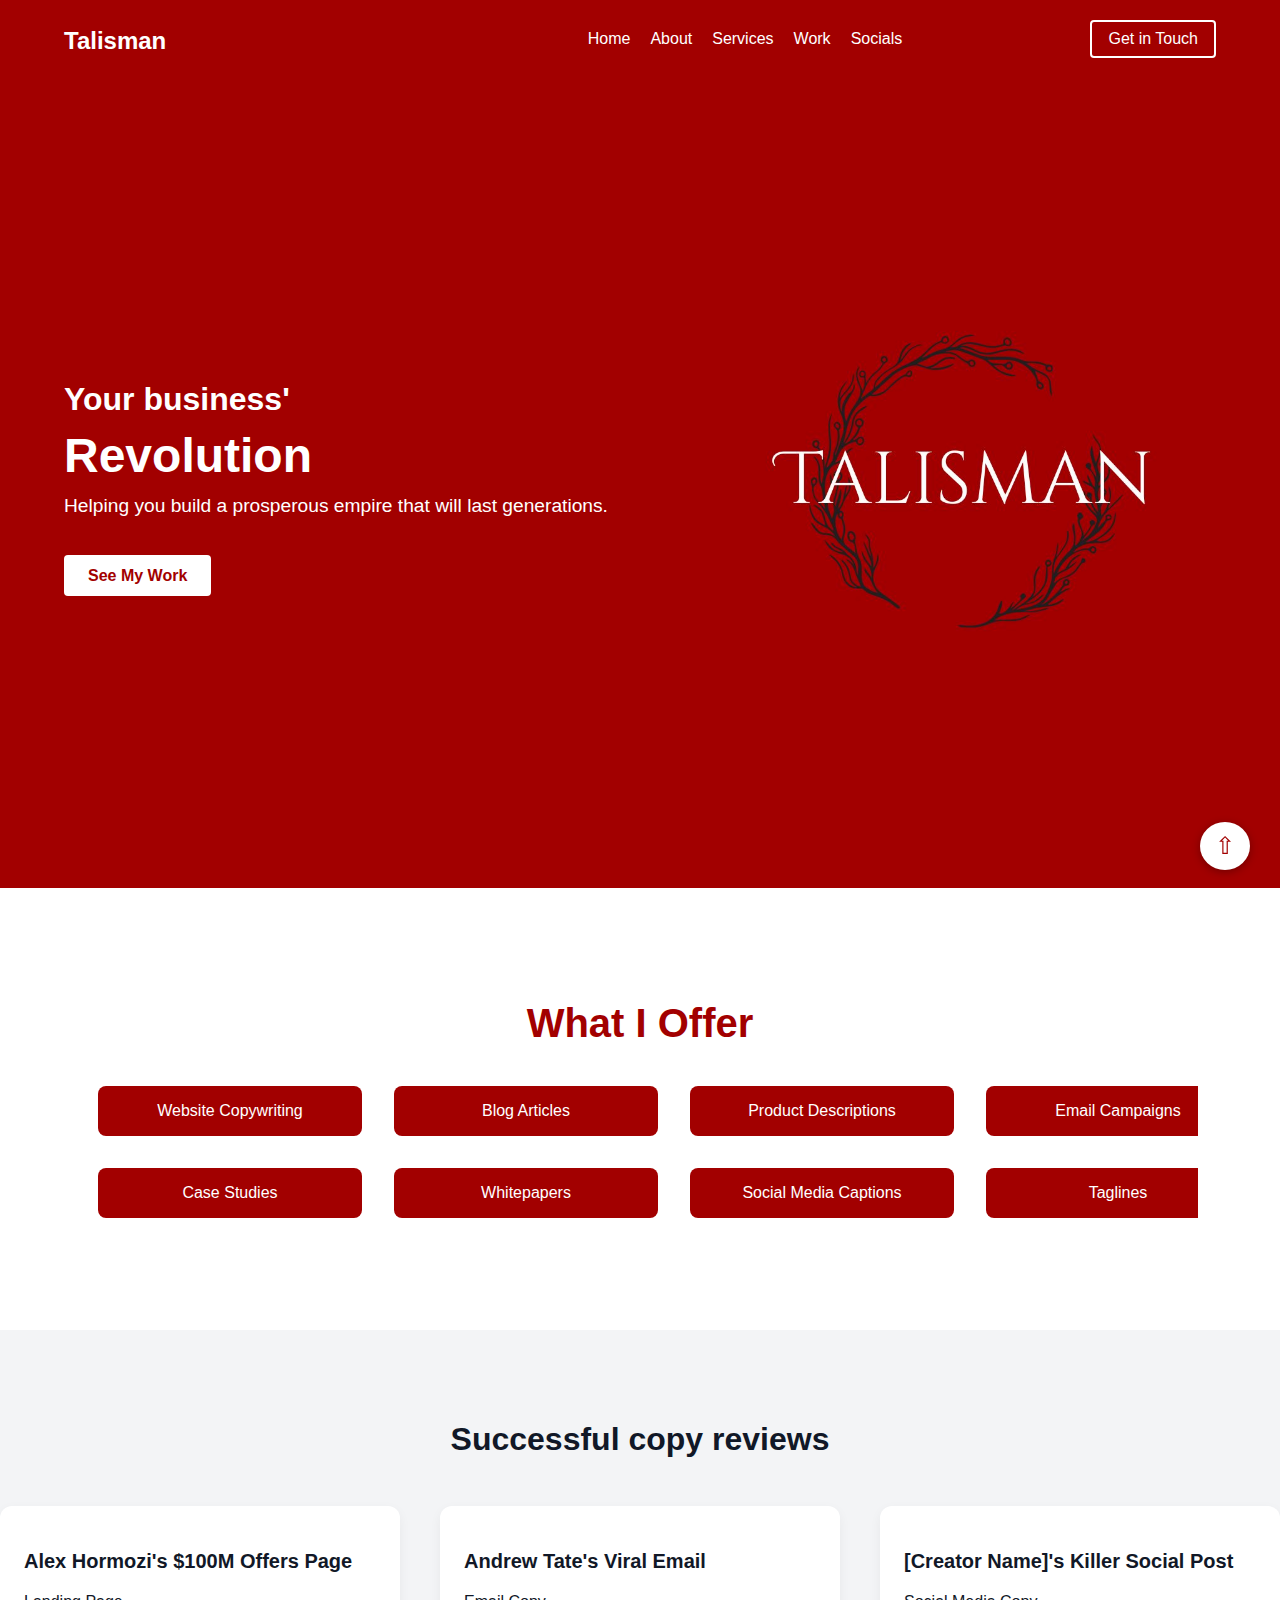
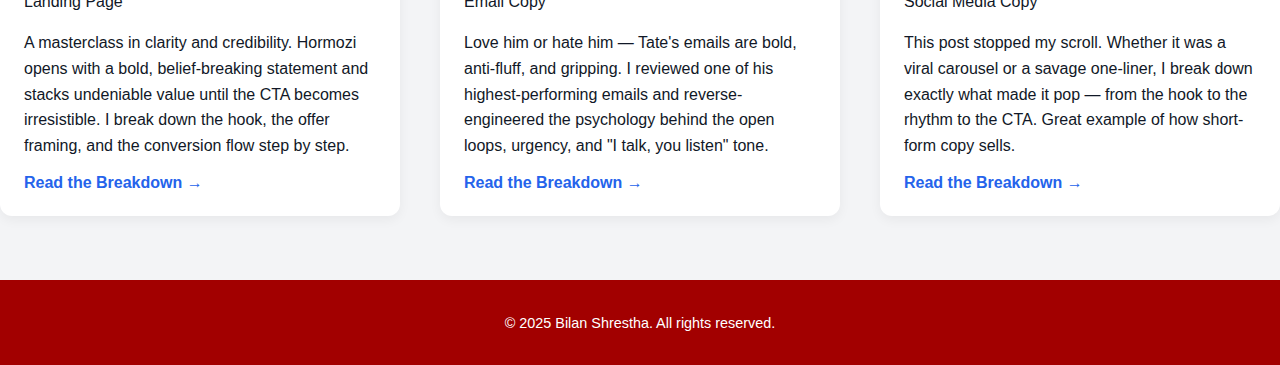
<file: index.html>
<!DOCTYPE html>
<html lang="en">

<head>
  <meta charset="UTF-8" />
  <meta name="viewport" content="width=device-width, initial-scale=1.0" />
  <title>Homepage - Talisman</title>
  <link rel="stylesheet" href="homepage.css" />
</head>

<body>
  <header>
    <div class="container nav">
      <div class="logo">Talisman</div>

      <input type="checkbox" id="menu-toggle" />
      <label for="menu-toggle" class="menu-icon">&#9776;</label>

      <nav class="nav-links">
        <ul>
          <li><a href="homepage.html">Home</a></li>
          <li><a href="About.html">About</a></li>
          <li><a href="Services.html">Services</a></li>
          <li><a href="Work.html">Work</a></li>
          <li><a href="Socials.html">Socials</a></li>
        </ul>
      </nav>

      <a href="https://calendly.com/wtfisgoingon928" class="btn-outline get-in-touch">Get in Touch</a>
    </div>
  </header>
  <section class="hero">
    <div class="container hero-content">
      <div class="hero-text">
        <h2>Your business'</h2>
        <h1>Revolution</h1>
        <p>Helping you build a prosperous empire that will last generations.</p>
        <br>
        <a href="#work" class="btn">See My Work</a>
      </div>
      <div class="hero-visual">
        <img src="Brand.jpg" width="500px" height="500px">
      </div>
    </div>
  </section>

<section id="services" class="services">
  <div class="container">
    <h2>What I Offer</h2>

    <div class="marquee-row left">
      <div class="marquee-content">
        <span class="service-item">Website Copywriting</span>
        <span class="service-item">Blog Articles</span>
        <span class="service-item">Product Descriptions</span>
        <span class="service-item">Email Campaigns</span>
        <span class="service-item">Ad Copy</span>
        <span class="service-item">Landing Pages</span>
        <span class="service-item">Website Copywriting</span>
        <span class="service-item">Blog Articles</span>
      </div>
    </div>

    <div class="marquee-row right">
      <div class="marquee-content">
        <span class="service-item">Case Studies</span>
        <span class="service-item">Whitepapers</span>
        <span class="service-item">Social Media Captions</span>
        <span class="service-item">Taglines</span>
        <span class="service-item">Ebooks</span>
        <span class="service-item">SEO Content</span>
        <span class="service-item">Case Studies</span>
        <span class="service-item">Whitepapers</span>
      </div>
    </div>
  </div>
</section>



<section class="copy-reviews py-16 bg-gray-100 text-gray-900">
  <div class="max-w-6xl mx-auto px-6">
    <h2 class="text-3xl font-bold text-center mb-12">Successful copy reviews</h2>

    <div class="grid grid-cols-1 md:grid-cols-3 gap-10">
      
      <!-- Review 1: Landing Page -->
      <div class="review-card bg-white p-6 rounded shadow">
        <h3 class="text-xl font-semibold mb-2">Alex Hormozi's $100M Offers Page</h3>
        <p class="text-sm text-gray-600 mb-4">Landing Page</p>
        <p class="text-base leading-relaxed mb-4">
          A masterclass in clarity and credibility. Hormozi opens with a bold, belief-breaking statement and stacks undeniable value until the CTA becomes irresistible. I break down the hook, the offer framing, and the conversion flow step by step.
        </p>
        <a href="Project1.html" class="text-blue-600 font-semibold hover:underline">Read the Breakdown →</a>
      </div>

      <!-- Review 2: Email -->
      <div class="review-card bg-white p-6 rounded shadow">
        <h3 class="text-xl font-semibold mb-2">Andrew Tate's Viral Email</h3>
        <p class="text-sm text-gray-600 mb-4">Email Copy</p>
        <p class="text-base leading-relaxed mb-4">
          Love him or hate him — Tate's emails are bold, anti-fluff, and gripping. I reviewed one of his highest-performing emails and reverse-engineered the psychology behind the open loops, urgency, and "I talk, you listen" tone.
        </p>
        <a href="Project2.html" class="text-blue-600 font-semibold hover:underline">Read the Breakdown →</a>
      </div>

      <!-- Review 3: Social Post -->
      <div class="review-card bg-white p-6 rounded shadow">
        <h3 class="text-xl font-semibold mb-2">[Creator Name]'s Killer Social Post</h3>
        <p class="text-sm text-gray-600 mb-4">Social Media Copy</p>
        <p class="text-base leading-relaxed mb-4">
          This post stopped my scroll. Whether it was a viral carousel or a savage one-liner, I break down exactly what made it pop — from the hook to the rhythm to the CTA. Great example of how short-form copy sells.
        </p>
        <a href="Project3.html" class="text-blue-600 font-semibold hover:underline">Read the Breakdown →</a>
      </div>

    </div>
  </div>
</section>
  <footer>
    <div class="container">
      <p>&copy; 2025 Bilan Shrestha. All rights reserved.</p>
    </div>
  </footer>
  <a href="#" class="back-to-top">&#8679;</a>
</body>

</html>
</file>
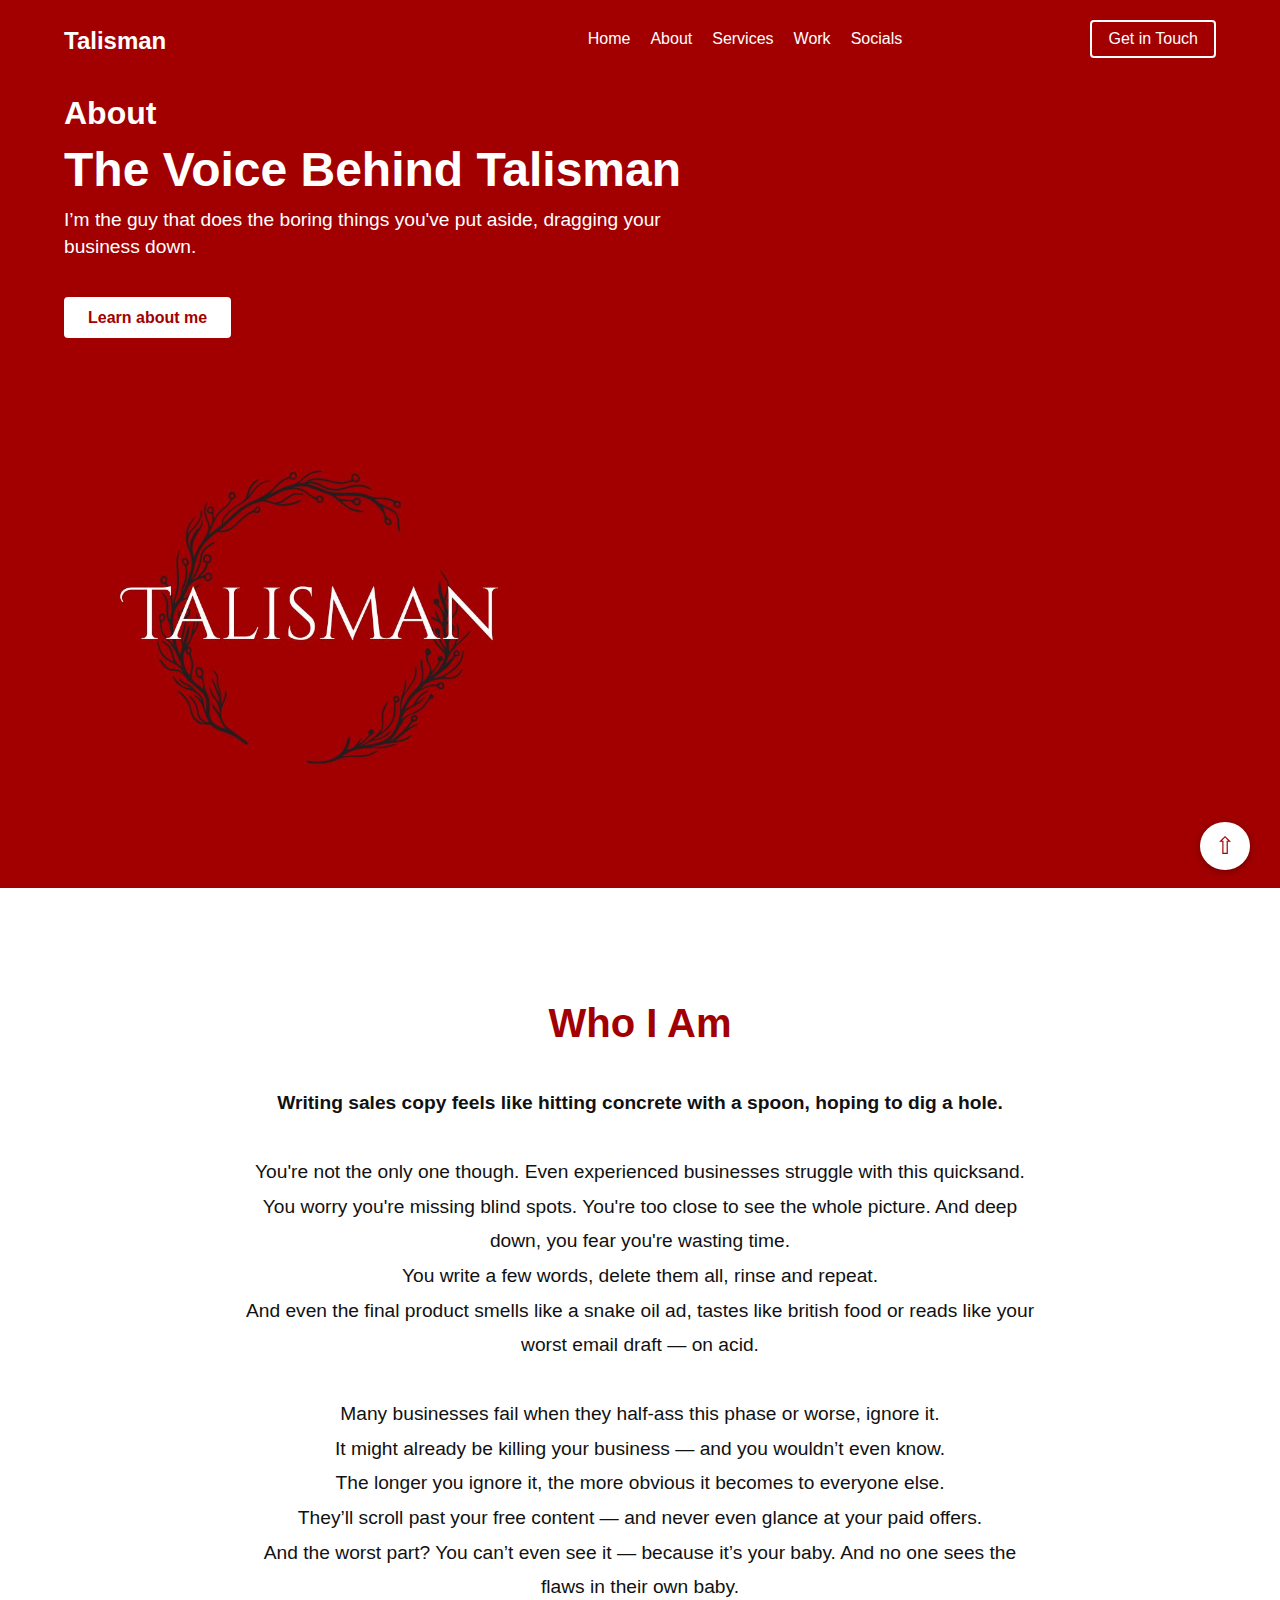
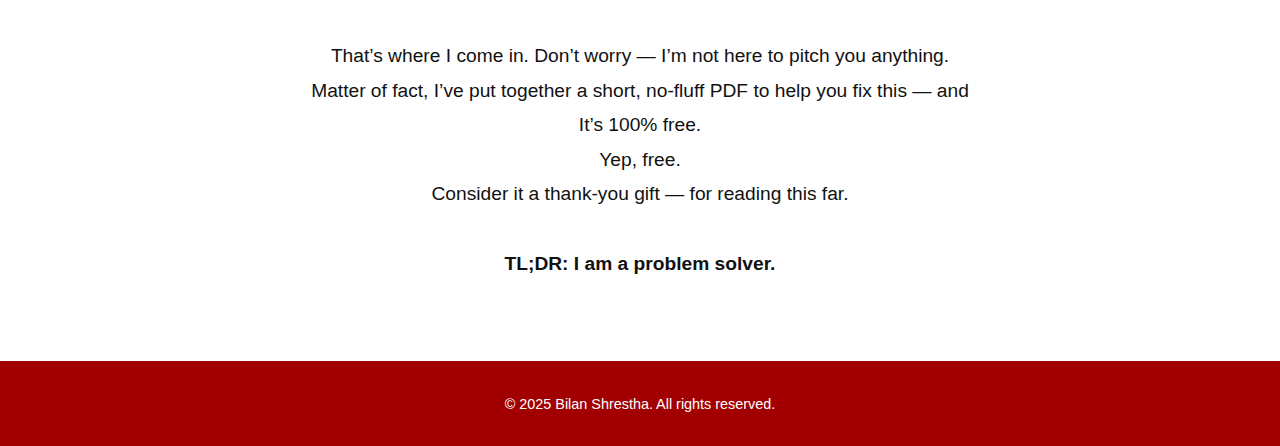
<file: About.html>
<!DOCTYPE html>
<html lang="en">

<head>
  <meta charset="UTF-8" />
  <meta name="viewport" content="width=device-width, initial-scale=1.0" />
  <title>About - Talisman</title>
  <link rel="stylesheet" href="homepage.css" />
</head>

<body>
  <header>
    <div class="container nav">
      <div class="logo">Talisman</div>

      <input type="checkbox" id="menu-toggle" />
      <label for="menu-toggle" class="menu-icon">&#9776;</label>

      <nav class="nav-links">
        <ul>
          <li><a href="homepage.html">Home</a></li>
          <li><a href="About.html">About</a></li>
          <li><a href="Services.html">Services</a></li>
          <li><a href="Work.html">Work</a></li>
          <li><a href="Socials.html">Socials</a></li>
        </ul>
      </nav>

      <a href="https://calendly.com/wtfisgoingon928" class="btn-outline get-in-touch">Get in Touch</a>
    </div>
  </header>

  <section class="hero"> <!-- Reuse homepage hero class -->
    <div class="container hero-content"> <!-- SAME layout as homepage -->
      <div class="hero-text">
        <h2>About</h2>
        <h1>The Voice Behind Talisman</h1>
        <p>
          I’m the guy that does the boring things you've put aside, dragging your business down.<br>
        </p>
        <br>
        <a href="#bio" class="btn">Learn about me</a>
      </div>
      <div class="hero-visual">
        <img src="Brand.jpg" width="500px" height="500px">
      </div>
    </div>
  </section>

  <section id="bio" class="services">
    <div class="container">
      <h2>Who I Am</h2>
      <p style="max-width: 800px; margin: 0 auto; font-size: 1.2rem; line-height: 1.8; text-align: center;">
        <strong>Writing sales copy feels like hitting concrete with a spoon, hoping to dig a hole.</strong><br><br>
        You're not the only one though. Even experienced businesses struggle with this quicksand.<br>
        You worry you're missing blind spots. You're too close to see the whole picture. And deep down, you fear you're wasting time.<br>
        You write a few words, delete them all, rinse and repeat. <br>
        And even the final product smells like a snake oil ad, tastes like british food or reads like your worst email draft — on acid.<br><br>
        Many businesses fail when they half-ass this phase or worse, ignore it. <br>
        It might already be killing your business — and you wouldn’t even know.<br>
        The longer you ignore it, the more obvious it becomes to everyone else.<br>
        They’ll scroll past your free content — and never even glance at your paid offers.<br>
        And the worst part? You can’t even see it — because it’s your baby. And no one sees the flaws in their own
        baby.<br><br>
        That’s where I come in. Don’t worry — I’m not here to pitch you anything.<br>
        Matter of fact, I’ve put together a short, no-fluff PDF to help you fix this — and <br>
        It’s 100% free. 
        <br>Yep, free.
        <br>
        Consider it a thank-you gift — for reading this far. <br><br>
        <strong>TL;DR: I am a problem solver.</strong>
      </p>
    </div>
  </section>

  <footer>
    <div class="container">
      <p>&copy; 2025 Bilan Shrestha. All rights reserved.</p>
    </div>
  </footer>

  <a href="#" class="back-to-top">&#8679;</a>
</body>

</html>
</file>
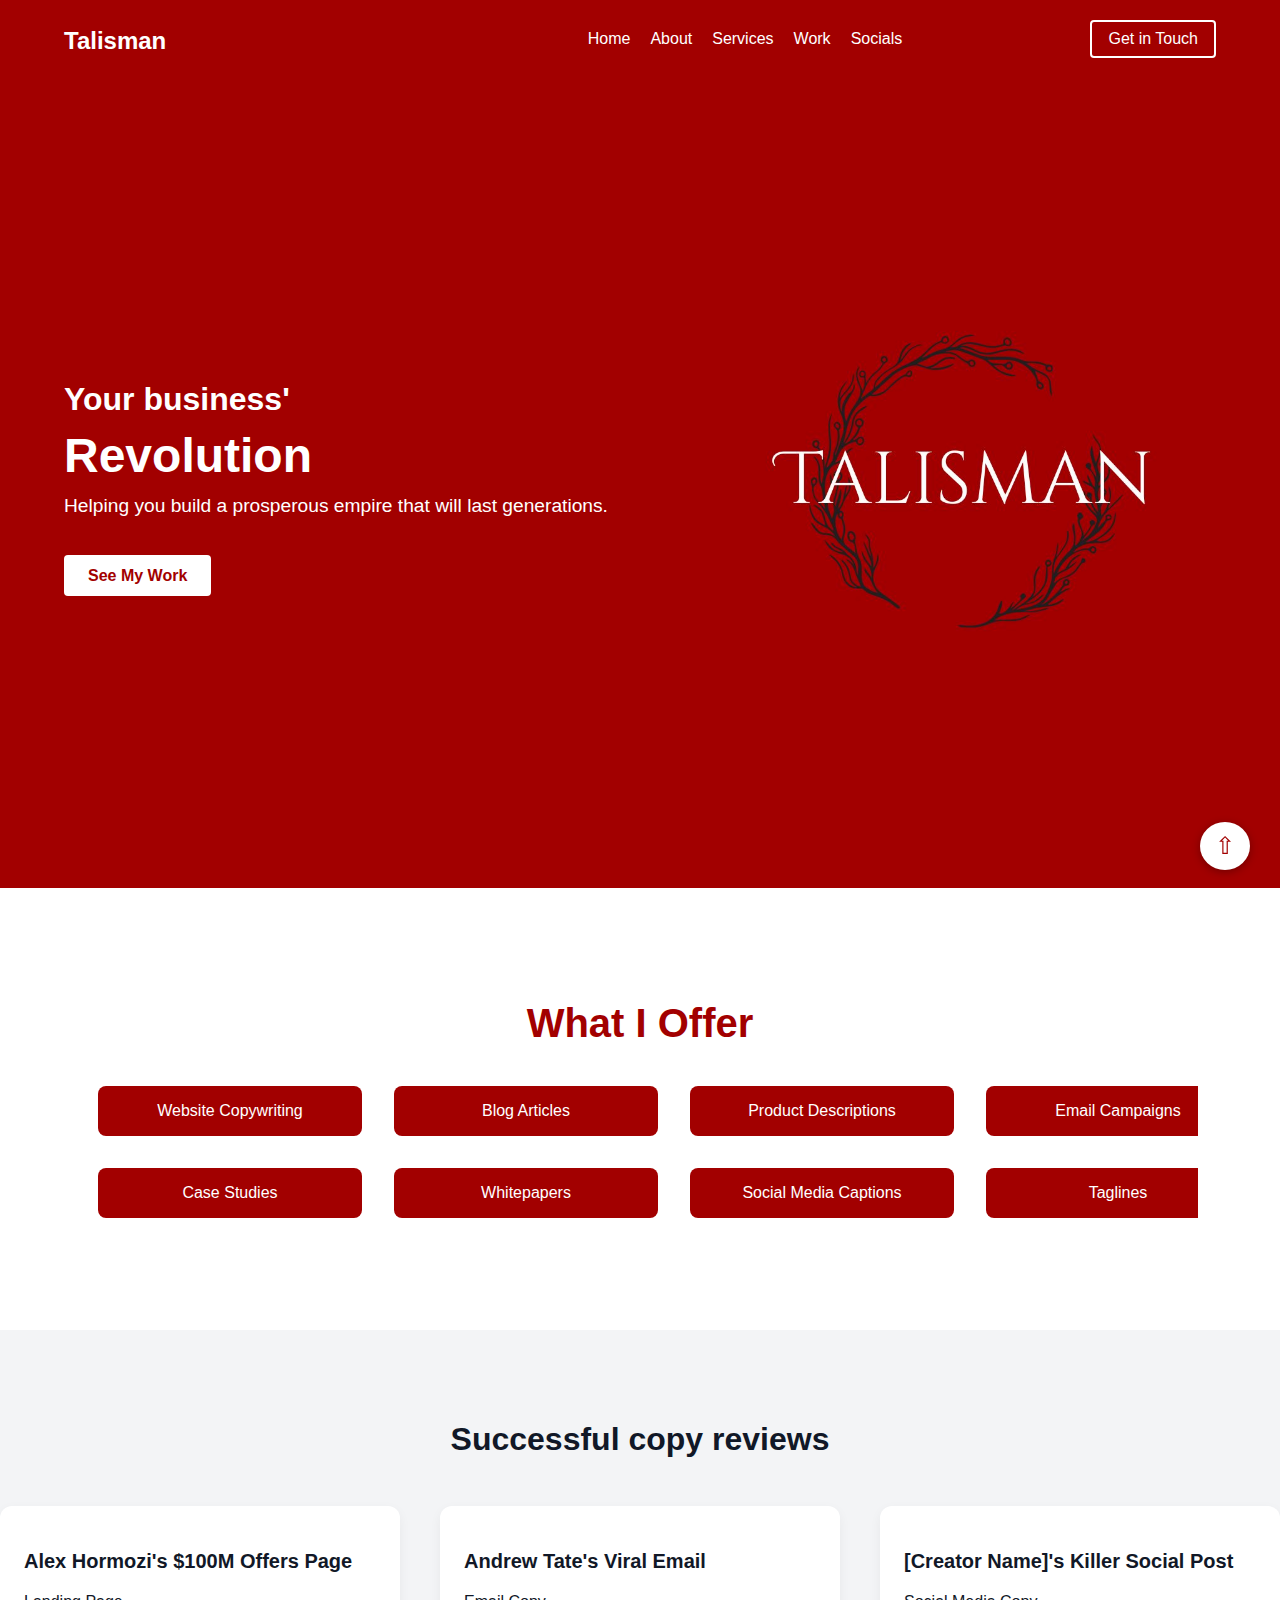
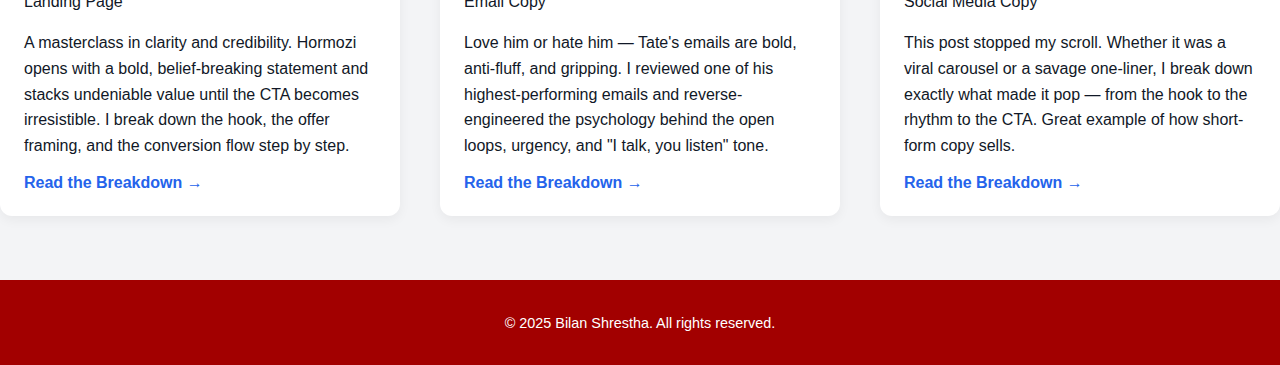
<file: homepage.html>
<!DOCTYPE html>
<html lang="en">

<head>
  <meta charset="UTF-8" />
  <meta name="viewport" content="width=device-width, initial-scale=1.0" />
  <title>Homepage - Talisman</title>
  <link rel="stylesheet" href="homepage.css" />
</head>

<body>
  <header>
    <div class="container nav">
      <div class="logo">Talisman</div>

      <input type="checkbox" id="menu-toggle" />
      <label for="menu-toggle" class="menu-icon">&#9776;</label>

      <nav class="nav-links">
        <ul>
          <li><a href="homepage.html">Home</a></li>
          <li><a href="About.html">About</a></li>
          <li><a href="Services.html">Services</a></li>
          <li><a href="Work.html">Work</a></li>
          <li><a href="Socials.html">Socials</a></li>
        </ul>
      </nav>

      <a href="https://calendly.com/wtfisgoingon928" class="btn-outline get-in-touch">Get in Touch</a>
    </div>
  </header>
  <section class="hero">
    <div class="container hero-content">
      <div class="hero-text">
        <h2>Your business'</h2>
        <h1>Revolution</h1>
        <p>Helping you build a prosperous empire that will last generations.</p>
        <br>
        <a href="#work" class="btn">See My Work</a>
      </div>
      <div class="hero-visual">
        <img src="Brand.jpg" width="500px" height="500px">
      </div>
    </div>
  </section>

<section id="services" class="services">
  <div class="container">
    <h2>What I Offer</h2>

    <div class="marquee-row left">
      <div class="marquee-content">
        <span class="service-item">Website Copywriting</span>
        <span class="service-item">Blog Articles</span>
        <span class="service-item">Product Descriptions</span>
        <span class="service-item">Email Campaigns</span>
        <span class="service-item">Ad Copy</span>
        <span class="service-item">Landing Pages</span>
        <span class="service-item">Website Copywriting</span>
        <span class="service-item">Blog Articles</span>
      </div>
    </div>

    <div class="marquee-row right">
      <div class="marquee-content">
        <span class="service-item">Case Studies</span>
        <span class="service-item">Whitepapers</span>
        <span class="service-item">Social Media Captions</span>
        <span class="service-item">Taglines</span>
        <span class="service-item">Ebooks</span>
        <span class="service-item">SEO Content</span>
        <span class="service-item">Case Studies</span>
        <span class="service-item">Whitepapers</span>
      </div>
    </div>
  </div>
</section>



<section class="copy-reviews py-16 bg-gray-100 text-gray-900">
  <div class="max-w-6xl mx-auto px-6">
    <h2 class="text-3xl font-bold text-center mb-12">Successful copy reviews</h2>

    <div class="grid grid-cols-1 md:grid-cols-3 gap-10">
      
      <!-- Review 1: Landing Page -->
      <div class="review-card bg-white p-6 rounded shadow">
        <h3 class="text-xl font-semibold mb-2">Alex Hormozi's $100M Offers Page</h3>
        <p class="text-sm text-gray-600 mb-4">Landing Page</p>
        <p class="text-base leading-relaxed mb-4">
          A masterclass in clarity and credibility. Hormozi opens with a bold, belief-breaking statement and stacks undeniable value until the CTA becomes irresistible. I break down the hook, the offer framing, and the conversion flow step by step.
        </p>
        <a href="Project1.html" class="text-blue-600 font-semibold hover:underline">Read the Breakdown →</a>
      </div>

      <!-- Review 2: Email -->
      <div class="review-card bg-white p-6 rounded shadow">
        <h3 class="text-xl font-semibold mb-2">Andrew Tate's Viral Email</h3>
        <p class="text-sm text-gray-600 mb-4">Email Copy</p>
        <p class="text-base leading-relaxed mb-4">
          Love him or hate him — Tate's emails are bold, anti-fluff, and gripping. I reviewed one of his highest-performing emails and reverse-engineered the psychology behind the open loops, urgency, and "I talk, you listen" tone.
        </p>
        <a href="Project2.html" class="text-blue-600 font-semibold hover:underline">Read the Breakdown →</a>
      </div>

      <!-- Review 3: Social Post -->
      <div class="review-card bg-white p-6 rounded shadow">
        <h3 class="text-xl font-semibold mb-2">[Creator Name]'s Killer Social Post</h3>
        <p class="text-sm text-gray-600 mb-4">Social Media Copy</p>
        <p class="text-base leading-relaxed mb-4">
          This post stopped my scroll. Whether it was a viral carousel or a savage one-liner, I break down exactly what made it pop — from the hook to the rhythm to the CTA. Great example of how short-form copy sells.
        </p>
        <a href="Project3.html" class="text-blue-600 font-semibold hover:underline">Read the Breakdown →</a>
      </div>

    </div>
  </div>
</section>
  <footer>
    <div class="container">
      <p>&copy; 2025 Bilan Shrestha. All rights reserved.</p>
    </div>
  </footer>
  <a href="#" class="back-to-top">&#8679;</a>
</body>

</html>
</file>
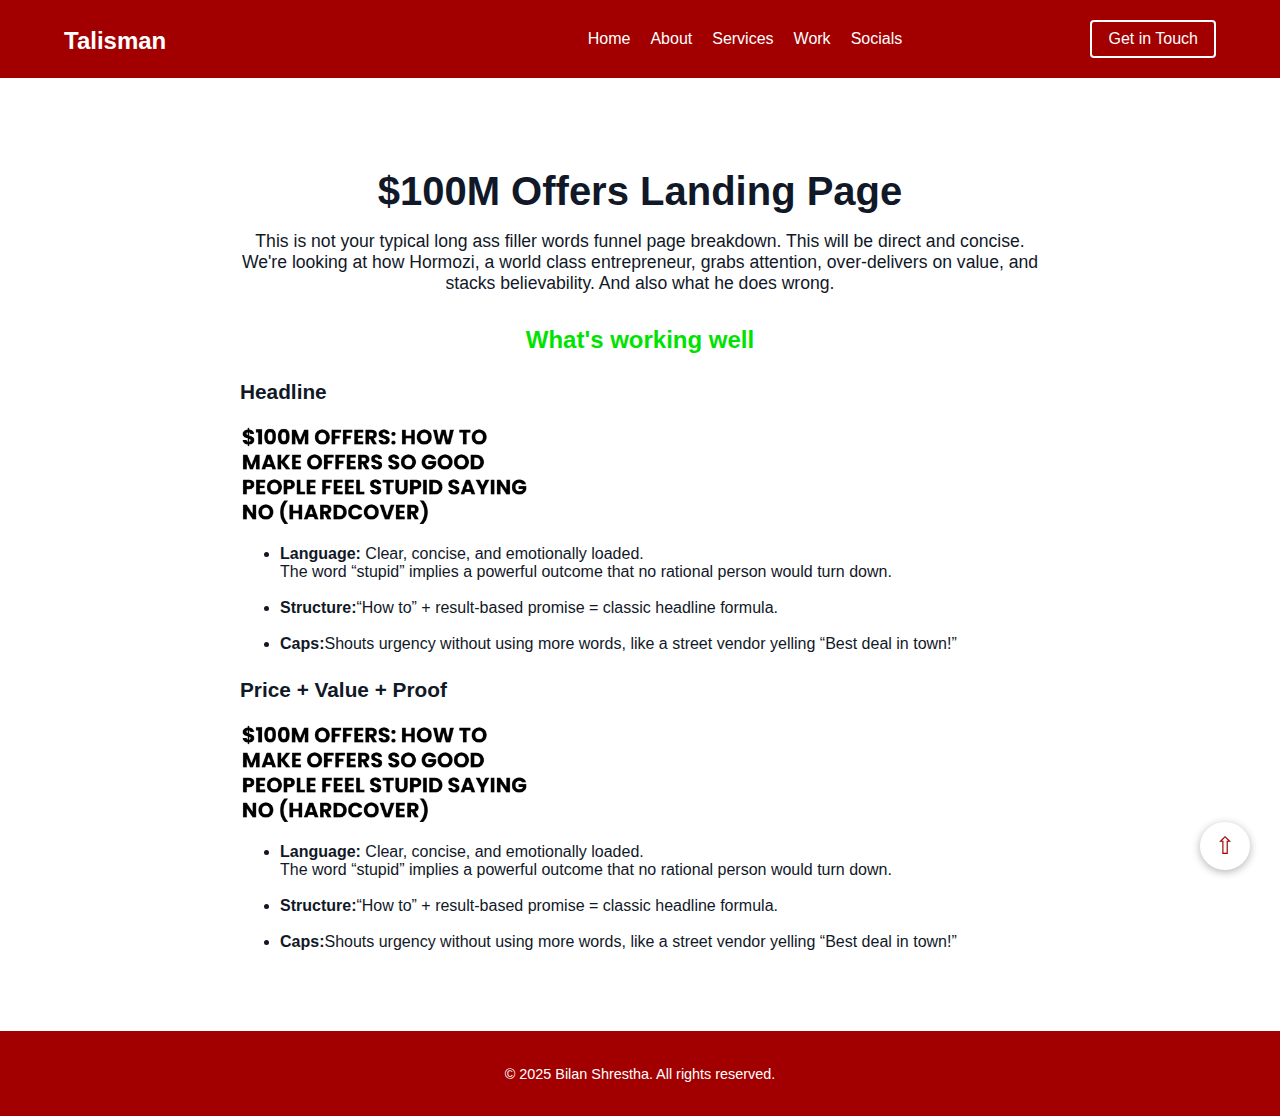
<file: Project1.html>
<!DOCTYPE html>
<html lang="en">

<head>
  <meta charset="UTF-8" />
  <meta name="viewport" content="width=device-width, initial-scale=1.0" />
  <title>Project I</title>
  <link rel="stylesheet" href="homepage.css" />
</head>

<body style="background-color: white;">
  <header>
    <div class="container nav">
      <div class="logo">Talisman</div>

      <input type="checkbox" id="menu-toggle" />
      <label for="menu-toggle" class="menu-icon">&#9776;</label>

      <nav class="nav-links">
        <ul>
          <li><a href="homepage.html">Home</a></li>
          <li><a href="About.html">About</a></li>
          <li><a href="Services.html">Services</a></li>
          <li><a href="Work.html">Work</a></li>
          <li><a href="Socials.html">Socials</a></li>
        </ul>
      </nav>

      <a href="https://calendly.com/wtfisgoingon928" class="btn-outline get-in-touch">Get in Touch</a>
    </div>
  </header>
 <main class="container" style="padding: 4rem 1rem; max-width: 800px; color: #111827;">
    <h1 style="font-size: 2.5rem; margin-bottom: 1rem; text-align: center;">$100M Offers Landing Page</h1>
    <p style="font-size: 1.1rem; margin-bottom: 2rem; text-align: center;">
      This is not your typical long ass filler words funnel page breakdown. This will be direct and concise. <br>
      We're looking at how Hormozi, a world class entrepreneur, grabs attention, over-delivers on value, and stacks believability. And also what he does wrong.
    <br></p>
    <h2 style="font-size: 1.5rem; margin-top: 2rem; text-align: center; color: rgb(0, 227, 0);">What's working well</h2>
    <h3 style="font-size: 1.3rem; margin-top: 1.6rem; ">Headline</h3>
    <img src="headline.png" alt="headline" height="100rem" width="288rem">
    <p>
        <ul>
            <li>
                <strong>Language:</strong> Clear, concise, and emotionally loaded. <br>
                The word “stupid” implies a powerful outcome that no rational person would turn down. <br><br>
            </li>
            <li>
                <strong>Structure:</strong>“How to” + result-based promise = classic headline formula. <br><br>
            </li>
            <li>
                <strong>Caps:</strong>Shouts urgency without using more words, like a street vendor yelling “Best deal in town!”
            </li>
        </ul>
    </p>


    <h3 style="font-size: 1.3rem; margin-top: 1.6rem; ">Price + Value + Proof</h3>
    <img src="headline.png" alt="headline" height="100rem" width="288rem">
    <p>
        <ul>
            <li>
                <strong>Language:</strong> Clear, concise, and emotionally loaded. <br>
                The word “stupid” implies a powerful outcome that no rational person would turn down. <br><br>
            </li>
            <li>
                <strong>Structure:</strong>“How to” + result-based promise = classic headline formula. <br><br>
            </li>
            <li>
                <strong>Caps:</strong>Shouts urgency without using more words, like a street vendor yelling “Best deal in town!”
            </li>
        </ul>
    </p>

  </main>

    <footer>
    <div class="container">
      <p>&copy; 2025 Bilan Shrestha. All rights reserved.</p>
    </div>
  </footer>
  <a href="#" class="back-to-top">&#8679;</a>
</body>

</html>
</file>
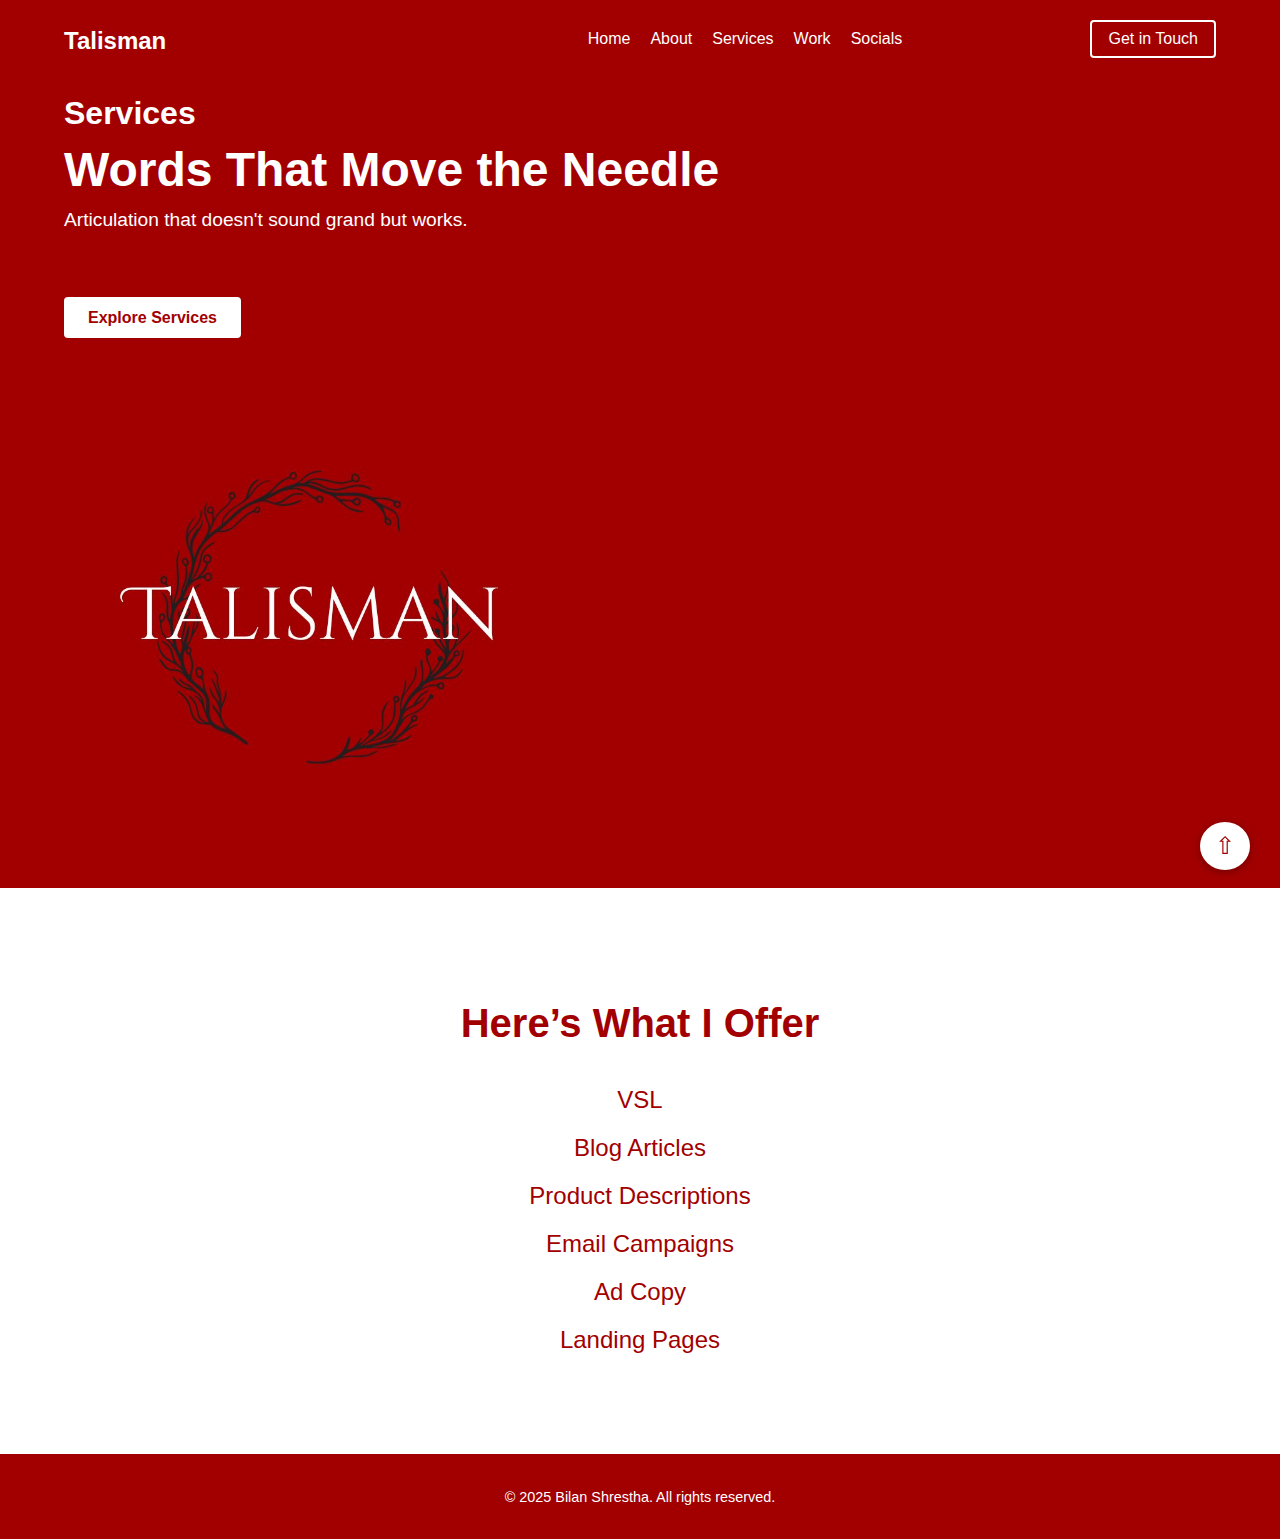
<file: Services.html>
<!DOCTYPE html>
<html lang="en">

<head>
  <meta charset="UTF-8" />
  <meta name="viewport" content="width=device-width, initial-scale=1.0" />
  <title>Services - Talisman</title>
  <link rel="stylesheet" href="homepage.css" />
</head>

<body class="services-page">
  <header>
    <div class="container nav">
      <div class="logo">Talisman</div>

      <input type="checkbox" id="menu-toggle" />
      <label for="menu-toggle" class="menu-icon">&#9776;</label>

      <nav class="nav-links">
        <ul>
          <li><a href="homepage.html">Home</a></li>
          <li><a href="About.html">About</a></li>
          <li><a href="#services">Services</a></li>
          <li><a href="Work.html">Work</a></li>
          <li><a href="Socials.html">Socials</a></li>
        </ul>
      </nav>

      <a href="https://calendly.com/wtfisgoingon928" class="btn-outline get-in-touch">Get in Touch</a>
    </div>
  </header>

  <section class="hero">
    <div class="container hero-content">
      <div class="hero-text">
        <h2>Services</h2>
        <h1>Words That Move the Needle</h1>
        <p>
          Articulation that doesn't sound grand but works. <br><br>
        </p>
        <br>
        <a href="#service-list" class="btn">Explore Services</a>
      </div>
      <div class="hero-visual">
        <img src="Brand.jpg" width="500px" height="500px">
      </div>
    </div>
  </section>

  <section id="service-list" class="services">
    <div class="container">
      <h2>Here’s What I Offer</h2>
      <ul style="list-style: none; padding: 0; text-align: center; margin-top: 40px;">
        <li style="margin: 20px 0;"><a href="#"
            style="font-size: 1.5rem; color: #a20000; text-decoration: none;">VSL</a></li>
        <li style="margin: 20px 0;"><a href="#" style="font-size: 1.5rem; color: #a20000; text-decoration: none;">Blog
            Articles</a></li>
        <li style="margin: 20px 0;"><a href="#"
            style="font-size: 1.5rem; color: #a20000; text-decoration: none;">Product Descriptions</a></li>
        <li style="margin: 20px 0;"><a href="#" style="font-size: 1.5rem; color: #a20000; text-decoration: none;">Email
            Campaigns</a></li>
        <li style="margin: 20px 0;"><a href="#" style="font-size: 1.5rem; color: #a20000; text-decoration: none;">Ad
            Copy</a></li>
        <li style="margin: 20px 0;"><a href="#"
            style="font-size: 1.5rem; color: #a20000; text-decoration: none;">Landing Pages</a></li>
      </ul>
    </div>
  </section>

  <footer>
    <div class="container">
      <p>&copy; 2025 Bilan Shrestha. All rights reserved.</p>
    </div>
  </footer>

  <a href="#" class="back-to-top">&#8679;</a>
</body>

</html>
</file>
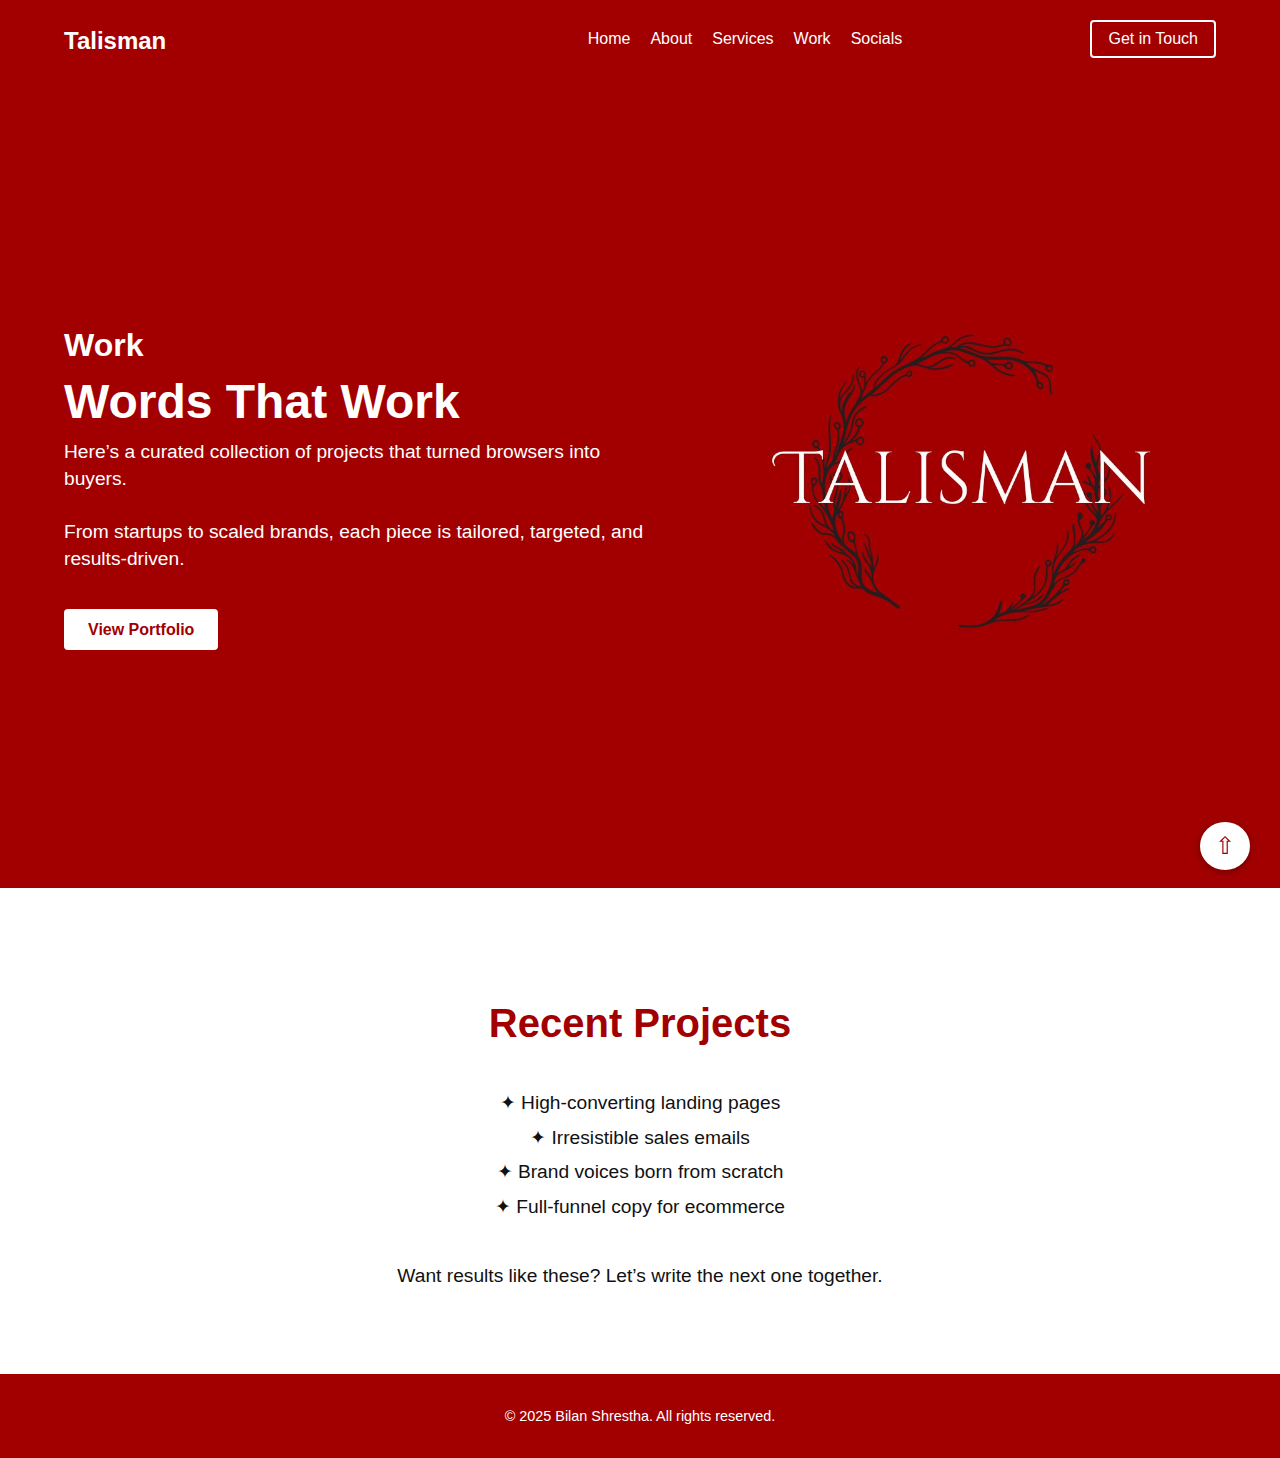
<file: Work.html>
<!DOCTYPE html>
<html lang="en">

<head>
  <meta charset="UTF-8" />
  <meta name="viewport" content="width=device-width, initial-scale=1.0" />
  <title>Work - Talisman</title>
  <link rel="stylesheet" href="homepage.css" />
</head>

<body>
  <header>
    <div class="container nav">
      <div class="logo">Talisman</div>

      <input type="checkbox" id="menu-toggle" />
      <label for="menu-toggle" class="menu-icon">&#9776;</label>

      <nav class="nav-links">
        <ul>
          <li><a href="homepage.html">Home</a></li>
          <li><a href="About.html">About</a></li>
          <li><a href="Services.html">Services</a></li>
          <li><a href="Work.html">Work</a></li>
          <li><a href="Socials.html">Socials</a></li>
        </ul>
      </nav>

      <a href="https://calendly.com/wtfisgoingon928" class="btn-outline get-in-touch">Get in Touch</a>
    </div>
  </header>

  <section class="hero">
    <div class="container hero-content">
      <div class="hero-text">
        <h2>Work</h2>
        <h1>Words That Work</h1>
        <p>
          Here’s a curated collection of projects that turned browsers into buyers.<br><br>
          From startups to scaled brands, each piece is tailored, targeted, and results-driven.
        </p>
        <br>
        <a href="#portfolio" class="btn">View Portfolio</a>
      </div>
      <div class="hero-visual">
        <img src="Brand.jpg" width="500px" height="500px">
      </div>
    </div>
  </section>

  <section id="portfolio" class="services">
    <div class="container">
      <h2>Recent Projects</h2>
      <p style="max-width: 800px; margin: 0 auto; font-size: 1.2rem; line-height: 1.8; text-align: center;">
        ✦ High-converting landing pages<br>
        ✦ Irresistible sales emails<br>
        ✦ Brand voices born from scratch<br>
        ✦ Full-funnel copy for ecommerce<br><br>
        Want results like these? Let’s write the next one together.
      </p>
    </div>
  </section>

  <footer>
    <div class="container">
      <p>&copy; 2025 Bilan Shrestha. All rights reserved.</p>
    </div>
  </footer>

  <a href="#" class="back-to-top">&#8679;</a>
</body>

</html>
</file>
<file: homepage.css>
html {
  scroll-behavior: smooth;
}

body {
  margin: 0;
  font-family: 'Inter', sans-serif;
  background-color: #a20000;
  color: white;
}

header {
  background-color: #a20000;
  padding: 20px 0;
  position: sticky;
  top: 0;
  z-index: 100;
}

.container {
  width: 90%;
  max-width: 1200px;
  margin: auto;
}

.high {
color: #a20000;
}

.logo {
  display: flex;
  align-items: center;
  height: 100%;
  padding-top: 4px;
  flex: 1;
  font-size: 1.5rem;
  font-weight: 700;
  color: white;
}

nav ul {
  list-style: none;
  display: flex;
  gap: 20px;
  padding: 0;
  margin: 0;
}

nav ul li a {
  color: white;
  text-decoration: none;
  font-weight: 500;
  position: relative; /* Required for the ::after positioning */
  padding-bottom: 4px;
}

nav ul li a::after {
  content: '';
  position: absolute;
  left: 0;
  bottom: 0;
  width: 0%;
  height: 2px;
  background-color: white;
  transition: width 0.6s ease;
}

nav ul li a:hover::after {
  width: 100%;
}

nav ul li a:focus {
  outline: 2px dashed white;
  outline-offset: 2px;
}

.btn-outline {
  padding: 8px 16px;
  border: 2px solid white;
  color: white;
  border-radius: 4px;
  text-decoration: none;
  transition: background 0.6s, color 0.6s;
}

.btn-outline:hover {
  background: white;
  color: #a20000;
}

.hero {
  display: flex;
  align-items: center;
  justify-content: center;
  min-height: 90vh;
  background-color: #a20000;
}

.hero-content {
  display: flex;
  flex-wrap: wrap;
  align-items: center;
  justify-content: space-between;
  gap: 40px;
}

.hero-text h2 {
  font-size: 2rem;
  margin: 0 0 10px;
  margin-bottom: 10px;
}

.hero-text h1 {
  font-size: 3rem;
  margin: 0 0 10px;
  
}

.hero-text p {
  margin: 0;
  padding: 0;
  padding-bottom: 30px;
  line-height: 1.4;
  font-size: 1.2rem;
  max-width: 600px;
}

.btn {
  padding: 12px 24px;
  background: white;
  color: #a20000;
  border-radius: 4px;
  text-decoration: none;
  font-weight: 600;
  transition: background 0.6s;
}

.btn:hover {
  padding: 12px 24px;
  border: 2px solid white;
  background: #a20000;
  color: white;
  border-radius: 4px;
  transition: background 0.6s;

}

.hero-visual img {
  max-width: 100%;
  border-radius: 10px;
}

.services,
.portfolio {
  padding: 60px 0;
  background-color: white;
  color: #111;
}

.services h2,
.portfolio h2 {
  text-align: center;
  font-size: 2rem;
  margin-bottom: 40px;
}

.service-list {
  display: flex;
  flex-wrap: wrap;
  justify-content: center;
  gap: 20px;
}

.service-list {
  display: flex;
  overflow-x: auto;
  gap: 20px;
  padding-bottom: 10px;
  scroll-behavior: smooth;
  scrollbar-width: none; /* Firefox */
}

.service-list::-webkit-scrollbar {
  display: none; /* Chrome, Safari */
}

.service-item {
  background: #a20000;
  color: #ffffff;
  padding: 20px;
  border-radius: 8px;
  font-weight: 500;
  width: 200px;
  text-align: center;
}

.work-grid {
  display: flex;
  flex-wrap: wrap;
  justify-content: center;
  gap: 20px;
}

.work-card {
  background: #f5f5f5;
  padding: 40px;
  border-radius: 8px;
  text-decoration: none;
  color: #a20000;
  font-weight: 600;
  text-align: center;
  width: 250px;
  transition: transform 0.3s;
}

.work-card:hover {
  transform: translateY(-5px);
  background: #e0e0ff;
  transition: all 0.6s;
}

footer {
  background: #a20000;
  padding: 20px 0;
  text-align: center;
  color: #ffffff;
  font-size: 0.9rem;
}

.back-to-top {
  position: fixed;
  bottom: 30px;
  right: 30px;
  background: white;
  color: #a20000;
  padding: 10px 15px;
  border-radius: 50%;
  font-size: 24px;
  text-align: center;
  text-decoration: none;
  box-shadow: 0 2px 8px rgba(0, 0, 0, 0.3);
  transition: background 0.3s, transform 0.3s;
  z-index: 999;
}

.back-to-top:hover {
  background: #ffffff;
  transform: translateY(-3px);
}

@keyframes fadeInUp {
  0% {
    opacity: 0;
    transform: translateY(30px);
  }
  100% {
    opacity: 1;
    transform: translateY(0);
  }
}

.hero-text h1, .hero-text h2, .hero-text p {
  animation: fadeInUp 1s ease-out;
  animation-fill-mode: both;
}

.hero-text p {
  animation-delay: 0.5s;
}

/* Flex alignment for header */
.nav {
  display: flex;
  align-items: center;
  justify-content: space-between;
  flex-wrap: wrap;
  gap: 10px;
  position: relative;
}

.get-in-touch {
  margin-left: auto;
}

/* Nav Links */
.nav-links ul {
  list-style: none;
  display: flex;
  justify-content: center;
  align-items: center;
  gap: 20px;
  margin: 0;
  padding: 0;
}

.nav-links {
  flex: 2;
  text-align: center;
}

/* Get in Touch Button */
.get-in-touch {
  padding: 8px 16px;
  border: 2px solid white;
  color: white;
  border-radius: 4px;
  text-decoration: none;
  transition: background 0.6s, color 0.6s;
  white-space: nowrap;
}
.get-in-touch:hover {
  background: white;
  color: #a20000;
}

/* Hamburger */
.menu-icon {
  display: none;
  font-size: 2rem;
  cursor: pointer;
  color: white;
}

#menu-toggle {
  display: none;
}
#menu-toggle:checked ~ .nav-links {
  max-height: 500px; /* Make sure this is high enough for your menu */
}

.marquee-row {
  overflow: hidden;
  white-space: nowrap;
  width: 100%;
  position: relative;
  margin: 2rem 0;
}

.marquee-content {
  display: inline-flex;
  animation: scroll-left 20s linear infinite;
}

.marquee-row.right .marquee-content {
  animation: scroll-right 20s linear infinite;
}

.service-item {
  display: inline-block;
  background: #a20000;
  color: #ffffff;
  padding: 1rem 2rem;
  margin: 0 1rem;
  border-radius: 0.5rem;
  font-weight: 500;
  font-size: 1rem;
  white-space: nowrap;
  transition: transform 0.3s;
}

.service-item:hover {
  transform: scale(1.05);
  background-color: #c30000;
}

/* Duplicate the content to make the loop seamless */
.marquee-content::after {
  content: attr(data-text);
  display: inline-flex;
  margin-left: 2rem;
}

/* Keyframes for left and right movement */
@keyframes scroll-left {
  0% { transform: translateX(0); }
  100% { transform: translateX(-50%); }
}

@keyframes scroll-right {
  0% { transform: translateX(-50%); }
  100% { transform: translateX(0); }
}

@media (max-width: 768px) {
  .hero {
    flex-direction: column;
    text-align: center;
  }
  .hero-text h1 {
    font-size: 2rem;
  }

   .service-item {
    font-size: 0.9rem;
    padding: 0.8rem 1.5rem;
    margin: 0 0.7rem;
  }


img {
  max-width: 100%;
  height: auto;
}
  .nav {
    flex-direction: column;
    align-items: flex-start;
    gap: 10px;
  }

  .nav-links {
  max-height: 0;
  overflow: hidden;
  transition: max-height 0.4s ease;
  }

  nav ul {
    flex-direction: column;
    gap: 10px;
    width: 100%;
  }

  .btn-outline {
    align-self: flex-start;
  }

  .hero {
    flex-direction: column;
    text-align: center;
  }

  .hero-content {
    flex-direction: column;
    text-align: center;
  }

  .hero-visual img {
    width: 80%;
    height: auto;
    margin-top: 20px;
  }

  .hero-text h1 {
    font-size: 2rem;
  }

  .hero-text h2 {
    font-size: 1.5rem;
  }

  .hero-text p {
    font-size: 1rem;
  }
   .menu-icon {
    display: block;
  }

  .nav-links {
    width: 100%;
    display: none;
  }

  #menu-toggle:checked ~ .nav-links {
    display: block;
  }

  .nav-links ul {
    flex-direction: column;
    gap: 10px;
    background: #a20000;
    padding: 10px 0;
    text-align: center;
  }

  .nav-links ul li a {
    display: block;
    padding: 10px 0;
  }

  .get-in-touch {
    order: 1;
    width: 100%;
    text-align: center;
    margin: 10px 0;
  }
  .menu-icon {
    display: flex;
    order: 2;
  }

  .nav-links {
    order: 3;
    width: 100%;
    display: none;
  }

  #menu-toggle:checked ~ .nav-links {
    display: block;
  }

  .nav-links ul {
    flex-direction: column;
    gap: 10px;
    padding: 10px 0;
    background-color: #a20000;
  }

 .get-in-touch {
    order: 4;
    margin: 10px auto;
    text-align: center;
    display: block;
    width: fit-content;
  }

   .copy-reviews .grid {
    grid-template-columns: 1fr !important;
    gap: 2rem;
  }
}

@media (max-width: 480px) {
  .service-item {
    font-size: 0.85rem;
    padding: 0.6rem 1rem;
    margin: 0 0.5rem;
  }
}



/* --- Services Section --- */

.services {
  padding: 80px 20px;
  background-color: #fff;
  text-align: center;
}

.services h2 {
  font-size: 2.5rem;
  margin-bottom: 40px;
  color: #a20000;
}

/* Service Links */
.services ul li a {
  font-size: 1.5rem;
  color: #a20000;
  text-decoration: none;
  transition: color 0.6s ease, border-bottom 0.6s ease;
  border-bottom: 2px solid transparent;
}

.services ul li a:hover {
  color: #000;
  border-bottom: 2px solid #a20000;
  transition: all 0.6 ease;
}

/* Service list spacing */
.services ul li {
  margin: 20px 0;
}

/* Responsive: smaller screens */
@media (max-width: 768px) {
  .services h2 {
    font-size: 2rem;
  }

  .services ul li a {
    font-size: 1.2rem;
  }
}

.socials-section {
  padding: 4rem 1rem;
  text-align: center;
}

.socials-grid {
  display:grid;
  flex-wrap: wrap;
  justify-content: center;
  gap: 2rem;
}

.social-card {
  padding: 1.2rem 20rem;
  font-size: 1.2rem;
  border: 2px solid #111;
  border-radius: 24px;
  text-decoration: none;
  color: #111;
  transition: 0.2s ease-in-out;
}

.social-card:hover {
  background-color: #111;
  color: white;
}

/* Optional platform-specific colors */
.social-card.linkedin:hover {
  background-color: #2197bd;
}

.social-card.x:hover {
  background-color: #000000;
}

.social-card.instagram:hover {
  background-color: #9c0068;
}

.social-card.email:hover {
  background-color: #555;
}



















.copy-reviews {
  padding: 4rem 0;
  background-color: #f3f4f6; /* Light gray */
  color: #111827; /* Near-black text */
}

.copy-reviews h2 {
  text-align: center;
  font-size: 2rem;
  font-weight: bold;
  margin-bottom: 3rem;
}

.copy-reviews .review-card {
  background-color: #ffffff;
  padding: 1.5rem;
  border-radius: 0.75rem;
  box-shadow: 0 4px 12px rgba(0,0,0,0.05);
}

.copy-reviews .review-card h3 {
  font-size: 1.25rem;
  font-weight: 600;
  margin-bottom: 0.5rem;
}

.copy-reviews .review-card p {
  margin-bottom: 1rem;
  line-height: 1.6;
}

.copy-reviews .review-card a {
  color: #2563eb;
  font-weight: 600;
  text-decoration: none;
}

.copy-reviews .review-card a:hover {
  text-decoration: underline;
}

.copy-reviews .review-card:hover {
  transform: translateY(-4px);
  transition: transform 0.3s ease;
}

@media (min-width: 768px) {
  .copy-reviews .grid {
    display: grid;
    grid-template-columns: repeat(3, 1fr);
    gap: 2.5rem;
  }
}
</file>
